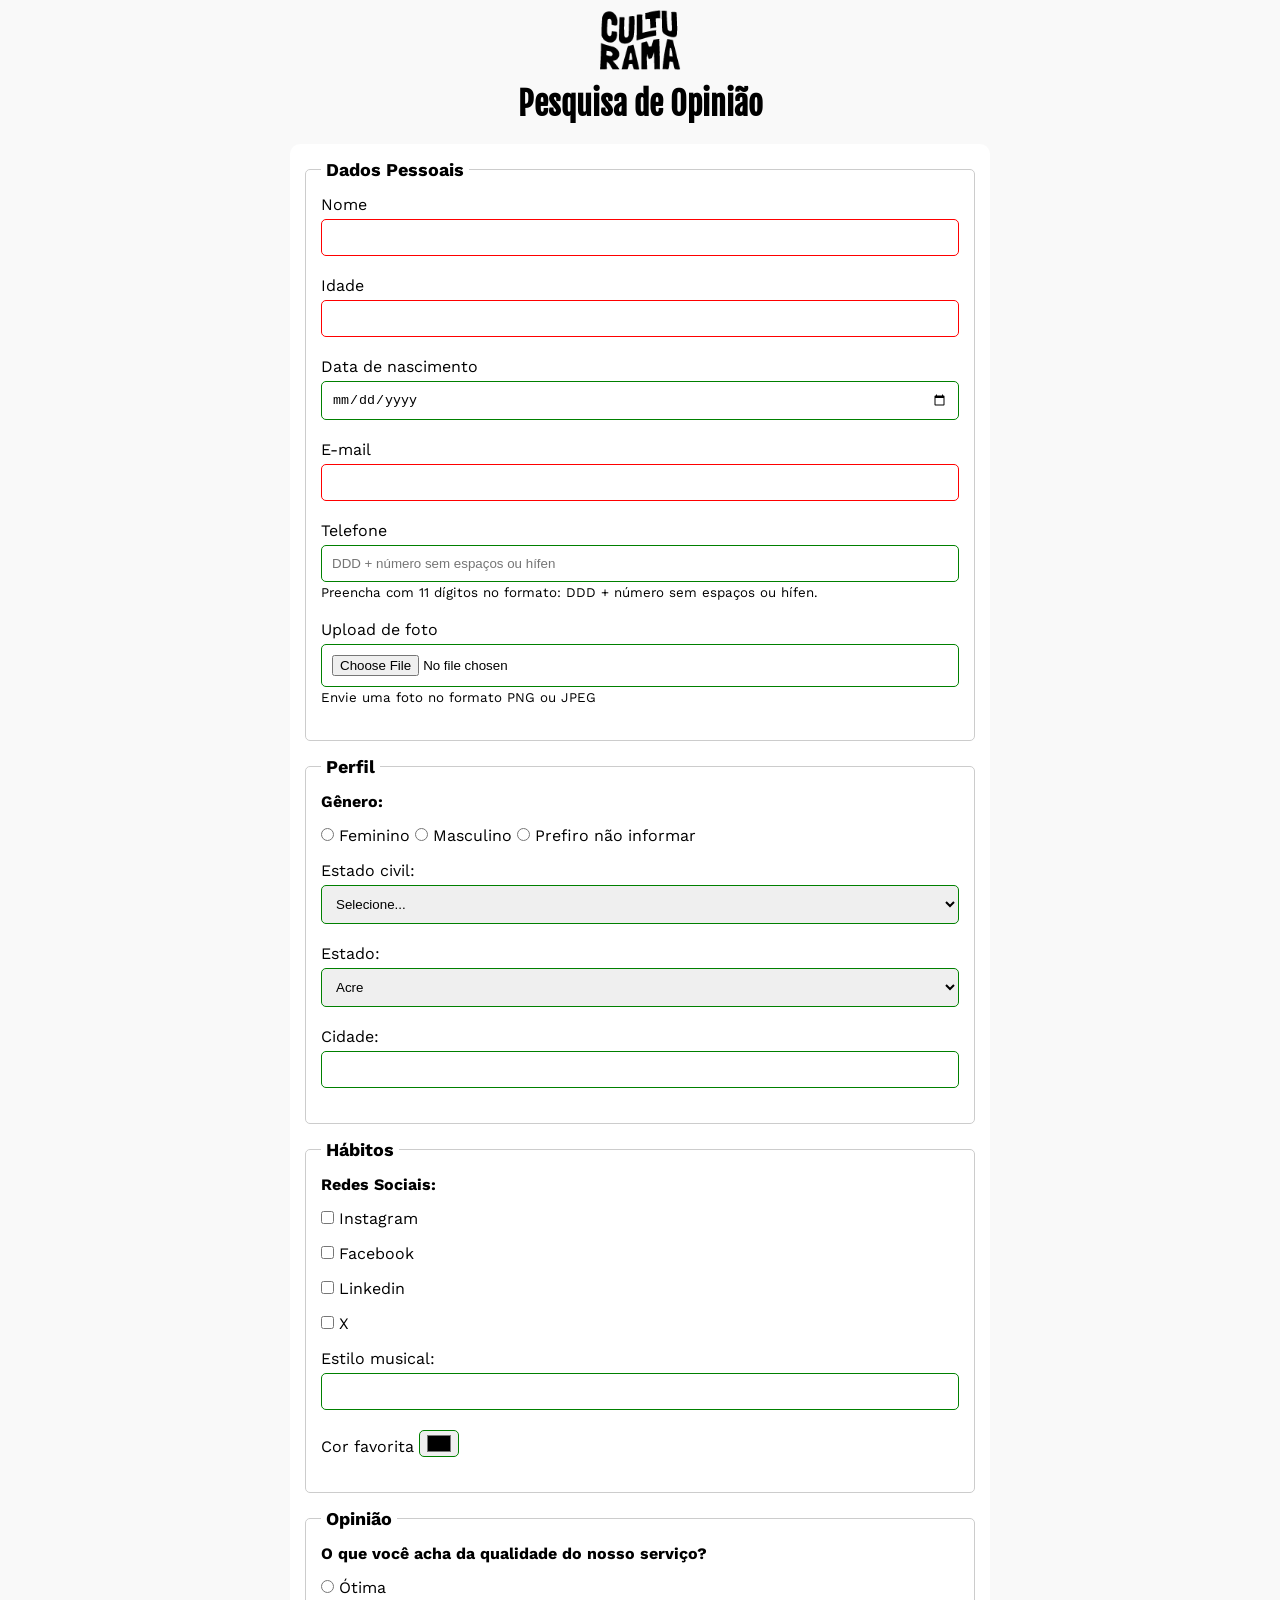
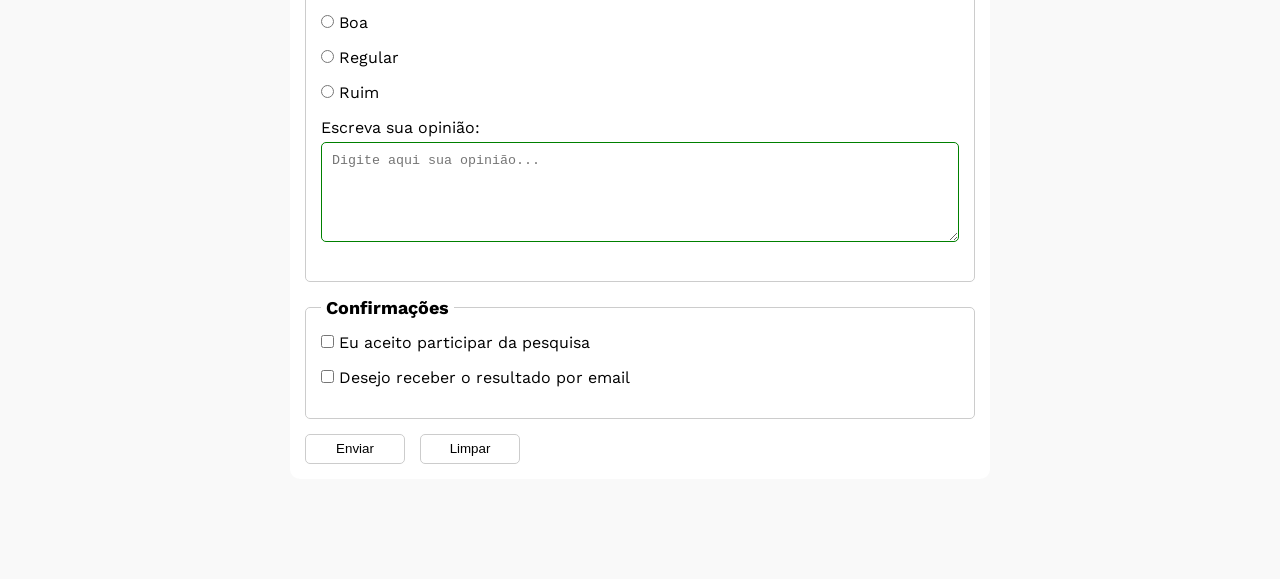
<file: index.html>
<!DOCTYPE html>
<html lang="pt-BR">
  <head>
    <meta charset="UTF-8">
    <meta name="viewport" content="width=device-width, initial-scale=1.0">

    <link rel="icon" href="culturama-favico.png">

    <link rel="stylesheet" href="css/style.css">

    <link rel="preconnect" href="https://fonts.googleapis.com">
    <link rel="preconnect" href="https://fonts.gstatic.com" crossorigin>
    <link href="https://fonts.googleapis.com/css2?family=Fjalla+One&family=Work+Sans&display=swap" rel="stylesheet">

    <title>Pesquisa Culturama</title>
  </head>

  <body>
    <main>
      <header>
        <img src="img/logo-culturama.png" alt="logo culturama">
        <h1>Pesquisa de Opinião</h1>
      </header>

      <section>
        <form action="sucesso.html" method="get">
          <fieldset>           
            <legend>Dados Pessoais</legend>

            <label for="name">Nome</label>
            <input id="name" type="text" name="userName" required />

            <br />

            <label for="age">Idade</label>
            <input id="age" type="number" name="userAge" min="12" max="100" required />

            <br />

            <label for="birthDate">Data de nascimento</label>
            <input id="birthDate" type="date" name="userBirthDate" />

            <br />

            <label for="email">E-mail</label>
            <input id="email" type="email" name="userEmail" required />

            <br />

            <label for="phoneNumber">Telefone</label>
            <input id="phoneNumber" type="tel" name="userPhoneNumber" pattern="[0-9]{11}" placeholder="DDD + número sem espaços ou hífen" aria-describedby="phoneHelp" />
            <small id="phoneHelp">Preencha com 11 dígitos no formato: DDD + número sem espaços ou hífen.</small>
            
            <br />

            <label for="image">Upload de foto</label>
            <input id="image" type="file" accept="image/*" name="userImage" aria-describedby="imageHelp" />
            <small id="imageHelp">Envie uma foto no formato PNG ou JPEG</small>

            <br />
          </fieldset>

          <fieldset>
            <legend>Perfil</legend>
            
            <p>Gênero:</p>
            <input id="fem" type="radio" name="userGender" value="Feminino">
            <label for="fem">Feminino</label>

            <input id="masc" type="radio" name="userGender" value="Masculino">
            <label for="masc">Masculino</label>

            <input id="notInformed" type="radio" name="userGender" value="notInformed">
            <label for="notInformed">Prefiro não informar</label>

            <br />

            <label for="maritalStatus">Estado civil:</label>
            <select id="maritalStatus" name="userMaritalStatus">
              <option value="notInformed">Selecione...</option>
              <option value="casado">Casado</option>
              <option value="solteiro">Solteiro</option>
              <option value="divorciado">Divorciado</option>
              <option value="casado">União estável</option>
            </select>

            <br />

            <label for="state">Estado:</label>
            <select id="state" name="userState" required>
              <option value="acre">Acre</option>
              <option value="alagoas">Alagoas</option>
              <option value="amapa">Amapá</option>
              <option value="amazonas">Amazonas</option>
              <option value="bahia">Bahia</option>
              <option value="ceara">Ceará</option>
              <option value="distritoFederal">Distrito Federal</option>
              <option value="espiritoSanto">Espirito Santo</option>
              <option value="goias">Goiás</option>
              <option value="maranhao">Maranhão</option>
              <option value="matoGrossoDoSul">Mato Grosso do Sul</option>
              <option value="matoGrosso">Mato Grosso</option>
              <option value="minasGerais">Minas Gerais</option>
              <option value="para">Pará</option>
              <option value="paraiba">Paraíba</option>
              <option value="parana">Paraná</option>
              <option value="pernambuco">Pernambuco</option>
              <option value="piaui">Piauí</option>
              <option value="rioDeJaneiro">Rio de Janeiro</option>
              <option value="rioGrandeDoNorte">Rio Grande do Norte</option>
              <option value="rioGrandeDoSul">Rio Grande do Sul</option>
              <option value="rondonia">Rondônia</option>
              <option value="roraima">Roraima</option>
              <option value="santaCatarina">Santa Catarina</option>
              <option value="saoPaulo">São Paulo</option>
              <option value="sergipe">Sergipe</option>
              <option value="tocantins">Tocantins</option>
            </select>

            <br />

            <label for="city">Cidade:</label> 
            <input id="city" type="text" name="userCity" />
          </fieldset>

          <fieldset>
            <legend>Hábitos</legend>

            <p>Redes Sociais:</p>
            <input id="instagram" type="checkbox" name="social" value="Instagram">
            <label for="instagram">Instagram</label>
            <br />
            <input id="facebook" type="checkbox" name="social" value="Facebook">
            <label for="facebook">Facebook</label>
            <br />
            <input id="linkedin" type="checkbox" name="social" value="Linkedin">
            <label for="linkedin">Linkedin</label>
            <br />
            <input id="x" type="checkbox" name="social" value="X">
            <label for="x">X</label>

            <br />

            <label for="musicStyle">Estilo musical:</label>
            <input id="musicStyle" type="text" list="styleTypes" name="userMusicStyle">
            <datalist id="styleTypes">
              <option value="Rock">
              <option value="Pop">
              <option value="Samba">
              <option value="Sertanejo">
            </datalist>

            <br />

            <label for="favoriteColor">Cor favorita</label>
            <input id="favoriteColor" type="color" name="userFavoriteColor">
          </fieldset>

          <fieldset>
            <legend>Opinião</legend>

            <p>O que você acha da qualidade do nosso serviço?</p>
            <input id="otimo" type="radio" name="userServiceOpinion" value="otima">
            <label for="otimo">Ótima</label>
            <br />
            <input id="boa" type="radio" name="userServiceOpinion" value="boa">
            <label for="boa">Boa</label>
            <br />
            <input id="regular" type="radio" name="userServiceOpinion" value="regular">
            <label for="regular">Regular</label>
            <br />
            <input id="ruim" type="radio" name="userServiceOpinion" value="ruim">
            <label for="ruim">Ruim</label>

            <br />
            
            <label for="comment">Escreva sua opinião:</label>
            <textarea id="comment" name="userComment" placeholder="Digite aqui sua opinião..."></textarea>
          </fieldset>

          <fieldset>
            <legend>Confirmações</legend>

            <input id="userLgpdTerm" type="checkbox" name="userLgpd" value="accepted" required>
            <label for="userLgpdTerm">Eu aceito participar da pesquisa</label>
            <br />
            <input id="getResult" type="checkbox" name="userGetResult" value="accepted">
            <label for="getResult">Desejo receber o resultado por email</label>
            <br />
          </fieldset>

          <button type="submit" aria-label="Enviar dados do formulário">Enviar</button>
          <button type="reset" aria-label="Limpar dados do formulário">Limpar</button>
        </form>
      </section>
    </main>
  </body>
</html>
</file>
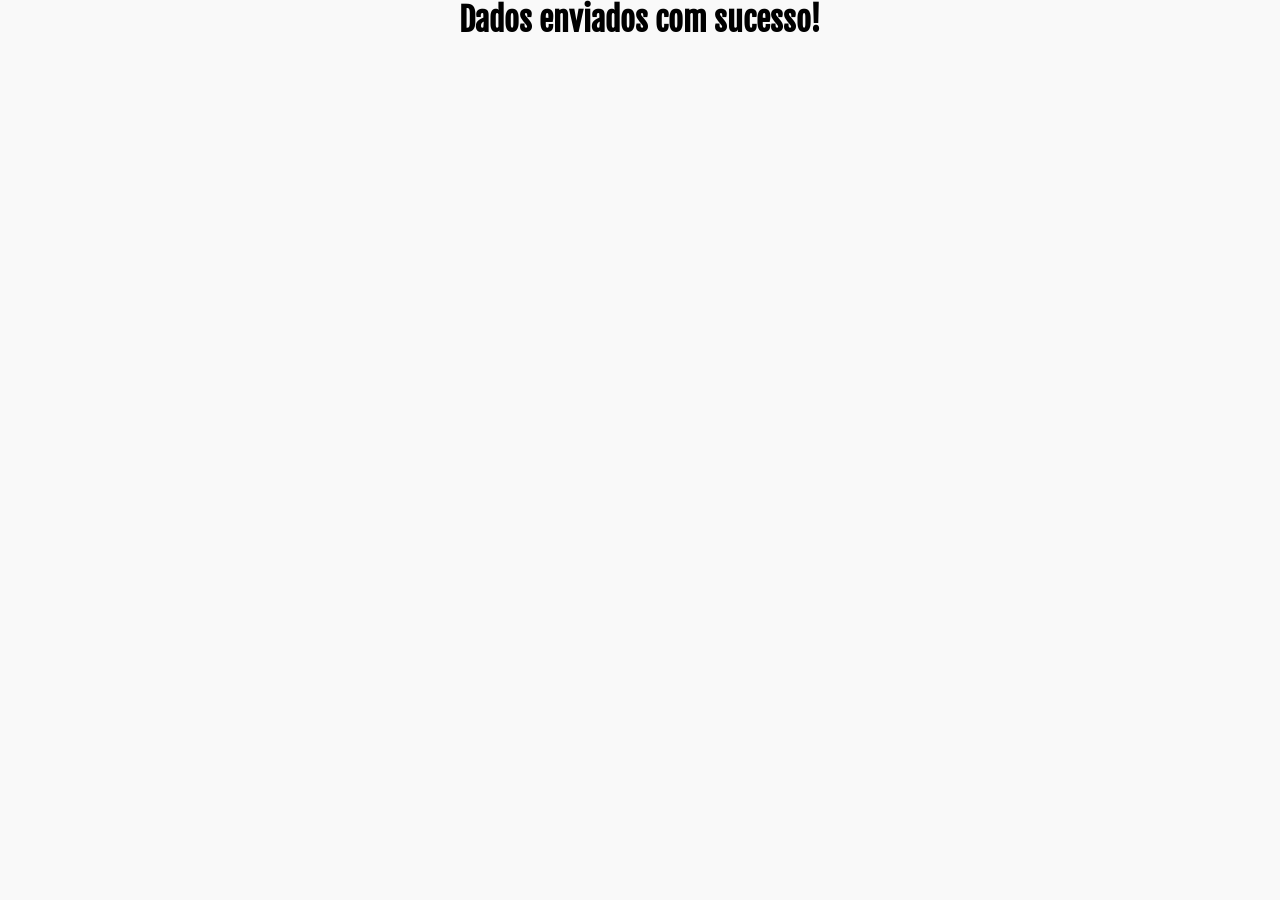
<file: sucesso.html>
<!DOCTYPE html>
<html lang="pt-BR">
  <head>
    <meta charset="UTF-8">
    <meta name="viewport" content="width=device-width, initial-scale=1.0">

    <link rel="icon" href="culturama-favico.png">

    <link rel="stylesheet" href="css/style.css">

    <link rel="preconnect" href="https://fonts.googleapis.com">
    <link rel="preconnect" href="https://fonts.gstatic.com" crossorigin>
    <link href="https://fonts.googleapis.com/css2?family=Fjalla+One&family=Work+Sans&display=swap" rel="stylesheet">

    <title>Sucesso</title>
  </head>

  <body>
    <h1 role="alert">Dados enviados com sucesso!</h1>
  </body>
</html>
</file>
<file: css/style.css>
* {
  margin: 0;
  padding: 0;
  box-sizing: border-box;
}

body {
  background-color: #F9F9F9;
  font-family: 'Work Sans', sans-serif;
}

main {
  width: 100%;
  max-width: 700px;
  margin: 0 auto;
}

header {
  text-align: center;
  margin-bottom: 20px;
}

img {
  width: 100px;
}

h1 {
  font-family: 'Fjalla One', sans-serif;
  text-align: center;
}

form {
  background-color: #FFFFFF;
  padding: 15px;
  border-radius: 10px;
  margin-bottom: 100px;
}

fieldset {
  padding: 15px;
  border: 1px solid #CCCCCC;
  border-radius: 5px;
  margin-bottom: 15px;
}

legend {
  font-weight: bold;
  font-size: 18px;
  padding: 0 5px;
}

label {
  display: inline-block;
  margin-bottom: 5px;
}

p {
  margin-bottom: 15px;
  font-weight: bold;
}

input,
select,
textarea {
  width: 100%;
  padding: 10px;
  margin-bottom: 20px;
  border: 1px solid #CCCCCC;
  border-radius: 5px;
}

input:focus,
select:focus,
textarea:focus {
  border-color: cornflowerblue;
  outline: none;
}

input:invalid,
select:invalid,
textarea:invalid {
  border-color: red;
}

input:valid,
select:valid,
textarea:valid {
  border-color: green;
}

textarea {
  min-height: 100px;
}

input[type="radio"],
input[type="checkbox"] {
  width: auto;
}

input[type="color"] {
  width: 40px;
  padding: 0 5px;
}

input[type="tel"],
input[type="file"] {
  margin-bottom: 0;
}

small{
  margin-bottom: 20px;
  display: inline-block;
}

button {
  width: 100px;
  height: 30px;
  margin-right: 10px;
  background-color: #FFFFFF;
  border: 1px solid #CCCCCC;
  border-radius: 5px;
  cursor: pointer;
}

button[type="submit"]:hover {
  background-color: green;
  color: #FFFFFF;
}

button[type="reset"]:hover {
  background-color: orangered; /* Para o botão de Limpar */
  color: #FFFFFF;
}
</file>
